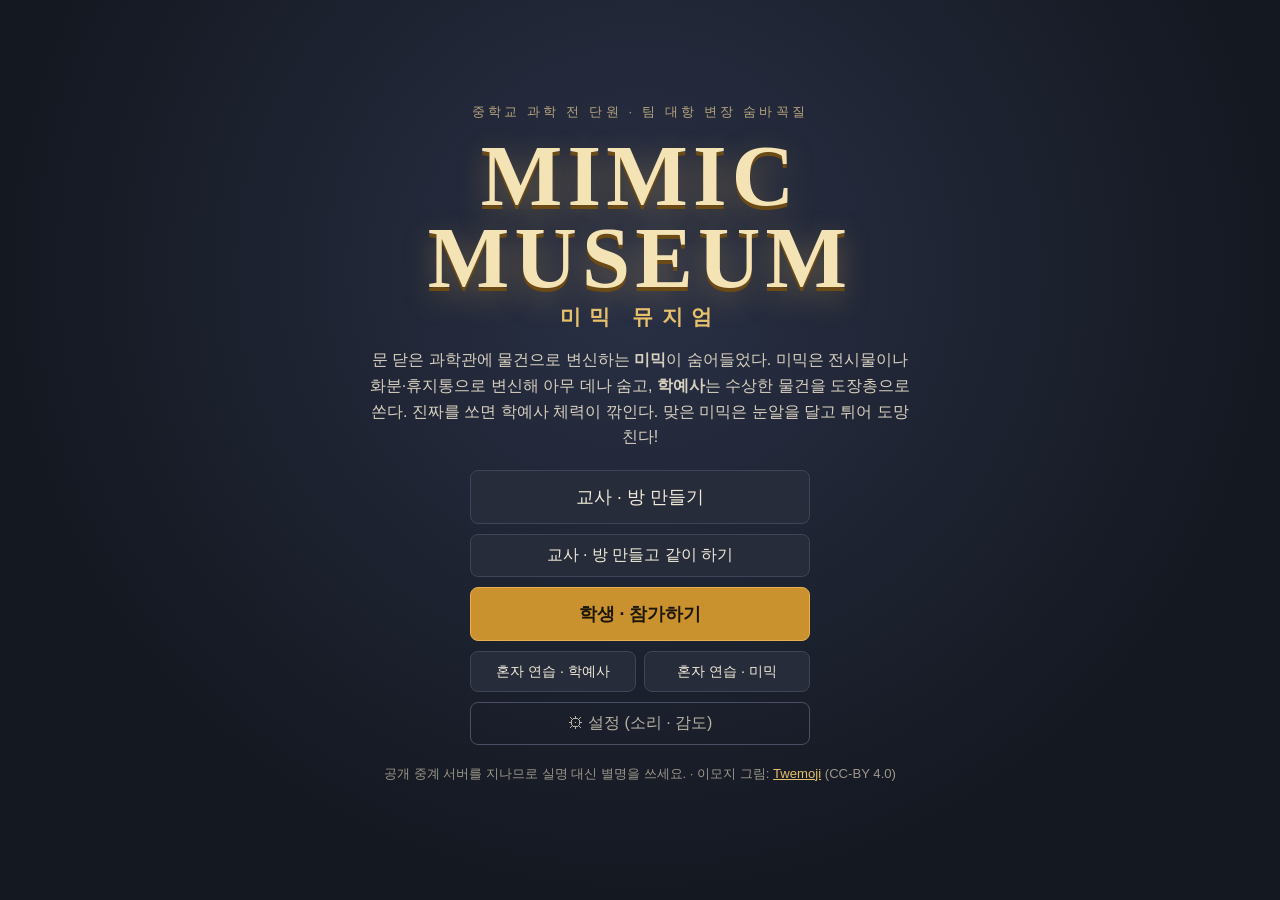
<file: index.html>
<!DOCTYPE html>
<html lang="ko">
<head>
<meta charset="utf-8">
<meta name="viewport" content="width=device-width, initial-scale=1, minimum-scale=1, maximum-scale=1, user-scalable=no, viewport-fit=cover">
<meta name="apple-mobile-web-app-capable" content="yes">
<meta name="format-detection" content="telephone=no">
<title>미믹 뮤지엄 — MIMIC MUSEUM</title>
<link rel="stylesheet" href="css/style.css?v=20261127">
<script type="importmap">{"imports":{"three":"./vendor/three/build/three.module.js","three/addons/":"./vendor/three/examples/jsm/"}}</script>
</head>
<body>

<!-- 타이틀 -->
<section id="s-title" class="screen center">
  <div class="title-box">
    <div class="sub">중학교 과학 전 단원 · 팀 대항 변장 숨바꼭질</div>
    <h1 id="title-h1"><span>MIMIC</span><span>MUSEUM</span></h1>
    <div class="kor">미믹 뮤지엄</div>
    <p class="story">문 닫은 과학관에 물건으로 변신하는 <b>미믹</b>이 숨어들었다. 미믹은 전시물이나 화분·휴지통으로 변신해 아무 데나 숨고, <b>학예사</b>는 수상한 물건을 도장총으로 쏜다. 진짜를 쏘면 학예사 체력이 깎인다. 맞은 미믹은 눈알을 달고 튀어 도망친다!</p>
    <div class="btns">
      <button id="btn-resume" class="big primary" style="display:none">이전 게임 이어하기</button>
      <button id="btn-teacher" class="big">교사 · 방 만들기</button>
      <button id="btn-teacher-play">교사 · 방 만들고 같이 하기</button>
      <button id="btn-student" class="big primary">학생 · 참가하기</button>
      <div class="row2"><button id="btn-practice-seek">혼자 연습 · 학예사</button><button id="btn-practice-hide">혼자 연습 · 미믹</button></div>
      <button id="btn-options-title" class="ghost">⚙ 설정 (소리 · 감도)</button>
    </div>
    <p class="muted small">공개 중계 서버를 지나므로 실명 대신 별명을 쓰세요. · 이모지 그림: <a href="https://github.com/jdecked/twemoji" target="_blank" rel="noopener">Twemoji</a> (CC-BY 4.0)</p>
  </div>
</section>

<!-- 교사 대기실 -->
<section id="s-host-lobby" class="screen" style="display:none">
  <div class="panel wide">
    <div class="row between">
      <div><div class="label">방 코드</div><div id="lobby-code" class="code">----</div><div class="muted small" id="lobby-url"></div></div>
      <div class="right"><div class="label">접속 (최대 16명)</div><div id="lobby-count" class="code small-code">0명</div><div id="net-status" class="muted small"></div></div>
    </div>
    <div id="lobby-teams" class="teams"></div>
    <div class="row"><button id="btn-shuffle">팀 섞기</button><span class="muted small">학생 이름 옆에서 팀을 옮길 수 있습니다.</span></div>
    <h3>게임 설정</h3>
    <div class="settings">
      <label>팀 수 <select id="set-teams"><option value="2">2팀</option><option value="3">3팀</option><option value="4">4팀</option></select></label>
      <label>라운드 <select id="set-rounds"></select></label>
      <label>숨는 시간 <input id="set-hide" type="range" min="20" max="90" step="5"> <span id="set-hide-v"></span></label>
      <label>찾는 시간 <input id="set-seek" type="range" min="1.5" max="5" step="0.5"> <span id="set-seek-v"></span></label>
      <label>미믹이 저절로 내는 소리 <select id="set-beep"><option value="20">20초쯤마다</option><option value="30">30초쯤마다</option><option value="45">45초쯤마다</option><option value="0">끄기</option></select></label>
      <label>전시관 크기 <select id="set-size"><option value="auto">인원에 맞게</option><option value="small">작게</option><option value="medium">보통</option><option value="large">크게</option></select></label>
    </div>
    <h3>단원 <button id="units-all" class="mini">전체</button> <button id="units-none" class="mini ghost">모두 빼기</button></h3>
    <div id="units"></div>
    <p id="lobby-hint" class="muted small"></p>
    <div class="row"><button id="btn-start" class="primary big">시작</button></div>
  </div>
</section>

<!-- 학생 참가 -->
<section id="s-client-lobby" class="screen center" style="display:none">
  <div class="panel">
    <h2>참가</h2>
    <input id="inp-name" maxlength="8" placeholder="별명 (실명 말고)">
    <input id="inp-code" maxlength="4" inputmode="numeric" placeholder="방 코드 4자리">
    <button id="btn-join" class="primary big">입장</button>
    <button id="btn-join-cancel" class="ghost" style="display:none">취소 · 다시 입력</button>
    <p id="join-msg" class="muted"></p>
    <button id="btn-lobby-audio">🔊 소리 켜기 · 시험</button>
    <p id="lobby-audio-status" class="muted small" role="status">입장 전에 소리가 들리는지 확인해 주세요.</p>
  </div>
</section>

<!-- 게임 -->
<section id="s-game" class="screen" style="display:none">
  <canvas id="game-3d"></canvas>
  <canvas id="game-canvas"></canvas>
  <div id="touch-zone"></div>
  <div id="stick"><div id="stick-knob"></div></div>
  <div id="hud">
    <div id="hud-top"><span id="hud-role"></span><span id="hud-round"></span></div>
    <div id="hud-scores"></div>
    <div id="hud-room"></div>
  </div>
  <div id="hud-btns"><button id="btn-to-console" style="display:none">관제</button><button id="btn-map">🗺 지도</button><button id="btn-mute">🔊</button><button id="btn-options">⚙</button></div>
  <div id="hud-me"></div>
  <div id="aim-label" style="display:none"></div>
  <div id="toast"></div>
  <div id="feed"></div>
  <div id="lock-hint"></div>
  <button id="btn-sub" style="display:none"></button>
  <button id="btn-dash" style="display:none"></button>
  <button id="btn-main" style="display:none"></button>
  <div id="offers" style="display:none">
    <div class="offer-box">
      <div class="label">무엇으로 변신할까?</div>
      <p id="offer-hint"></p>
      <div class="offer-row">
        <button id="offer-0" class="offer"><canvas width="96" height="96"></canvas><span class="nm"></span><span class="tag"></span><span class="key">1</span></button>
        <button id="offer-1" class="offer"><canvas width="96" height="96"></canvas><span class="nm"></span><span class="tag"></span><span class="key">2</span></button>
        <button id="offer-2" class="offer"><canvas width="96" height="96"></canvas><span class="nm"></span><span class="tag"></span><span class="key">3</span></button>
      </div>
      <button id="offer-close" class="ghost">닫기 (지금 모습 유지)</button>
    </div>
  </div>
  <div id="round-result" style="display:none"></div>
</section>

<!-- 재접속 -->
<div id="reconnect" role="dialog" aria-modal="true" aria-labelledby="reconnect-title" style="display:none">
  <div class="panel">
    <h2 id="reconnect-title">다시 연결하는 중…</h2>
    <p role="status">같은 팀, 같은 자리로 돌아갑니다. 인터넷 연결과 선생님 화면을 확인해 주세요.</p>
    <p class="muted small">연결이 끊긴 동안에도 게임은 계속됩니다.</p>
    <div class="row"><button id="btn-reconnect" class="primary">다시 연결</button><button id="btn-reconnect-back" class="ghost">참가 화면으로</button></div>
  </div>
</div>

<!-- 설정 -->
<div id="options" style="display:none">
  <div class="panel opt-box">
    <h2>설정</h2>
    <p class="muted small">이 기기에 저장됩니다.</p>
    <p id="opt-audio-status" class="small" role="status"></p>
    <label class="opt">전체 음량 <input id="opt-vol" type="range" min="0" max="1" step="0.05"> <span id="opt-vol-v"></span></label>
    <label class="opt">마우스 감도 <input id="opt-mouse" type="range" min="0.2" max="3" step="0.1"> <span id="opt-mouse-v"></span></label>
    <label class="opt">터치 회전 감도 (폰 · 패드) <input id="opt-touch" type="range" min="0.2" max="3" step="0.1"> <span id="opt-touch-v"></span></label>
    <label class="opt check"><input id="opt-invert" type="checkbox"> 마우스 위아래 반전</label>
    <label class="opt check"><input id="opt-vib" type="checkbox"> 진동 (폰)</label>
    <label class="opt">화질 (끊기면 낮추기) <select id="opt-quality"><option value="auto">자동</option><option value="high">높음</option><option value="mid">보통</option><option value="low">낮음</option></select></label>
    <div class="row"><button id="opt-test">소리 켜기 · 시험</button><button id="opt-reset" class="ghost">기본값</button><button id="opt-close" class="primary">닫기</button></div>
  </div>
</div>

<!-- 교사 관제 -->
<section id="s-host-console" class="screen" style="display:none">
  <div id="console-top">
    <span>관제 · 방 <b id="console-code"></b> <span id="console-net" class="muted small"></span></span>
    <span class="cbtns">
      <button id="btn-to-game" style="display:none">내 게임 화면</button>
      <button id="btn-showhiders">미믹 위치 보기</button>
      <button id="btn-cut">이번 단계 끝내기</button>
      <button id="btn-skip" style="display:none">다음 라운드 바로</button>
      <button id="btn-host-end" class="danger">게임 종료</button>
    </span>
  </div>
  <canvas id="host-canvas"></canvas>
  <div id="console-side"><div id="console-scores"></div><div id="host-log"></div></div>
</section>

<!-- 결과 -->
<section id="s-end" class="screen" style="display:none">
  <div class="panel wide results">
    <h2 id="end-title"></h2>
    <div id="end-body"></div>
    <div class="row"><button id="btn-end-again" class="primary" style="display:none">다시 하기</button><button id="btn-end-back" class="big">처음으로</button></div>
  </div>
</section>

<script src="lib/mqtt.min.js"></script>
<script src="lib/peerjs.min.js"></script>
<script src="js/content.js?v=20261127"></script>
<script src="js/emoji-map.js?v=20261127"></script>
<script src="js/art.js?v=20261127"></script>
<script src="js/museum.js?v=20261127"></script>
<script src="js/net.js?v=20261127"></script>
<script src="js/sound.js?v=20261127"></script>
<script src="js/options.js?v=20261127"></script>
<script src="js/view3d.js?v=20261127"></script>
<script src="js/rules.js?v=20261127"></script>
<script src="js/client.js?v=20261127"></script>
<script src="js/hostview.js?v=20261127"></script>
<script src="js/main.js?v=20261127"></script>
<script type="module" src="js/three-boot.js?v=20261127"></script>
</body>
</html>
</file>
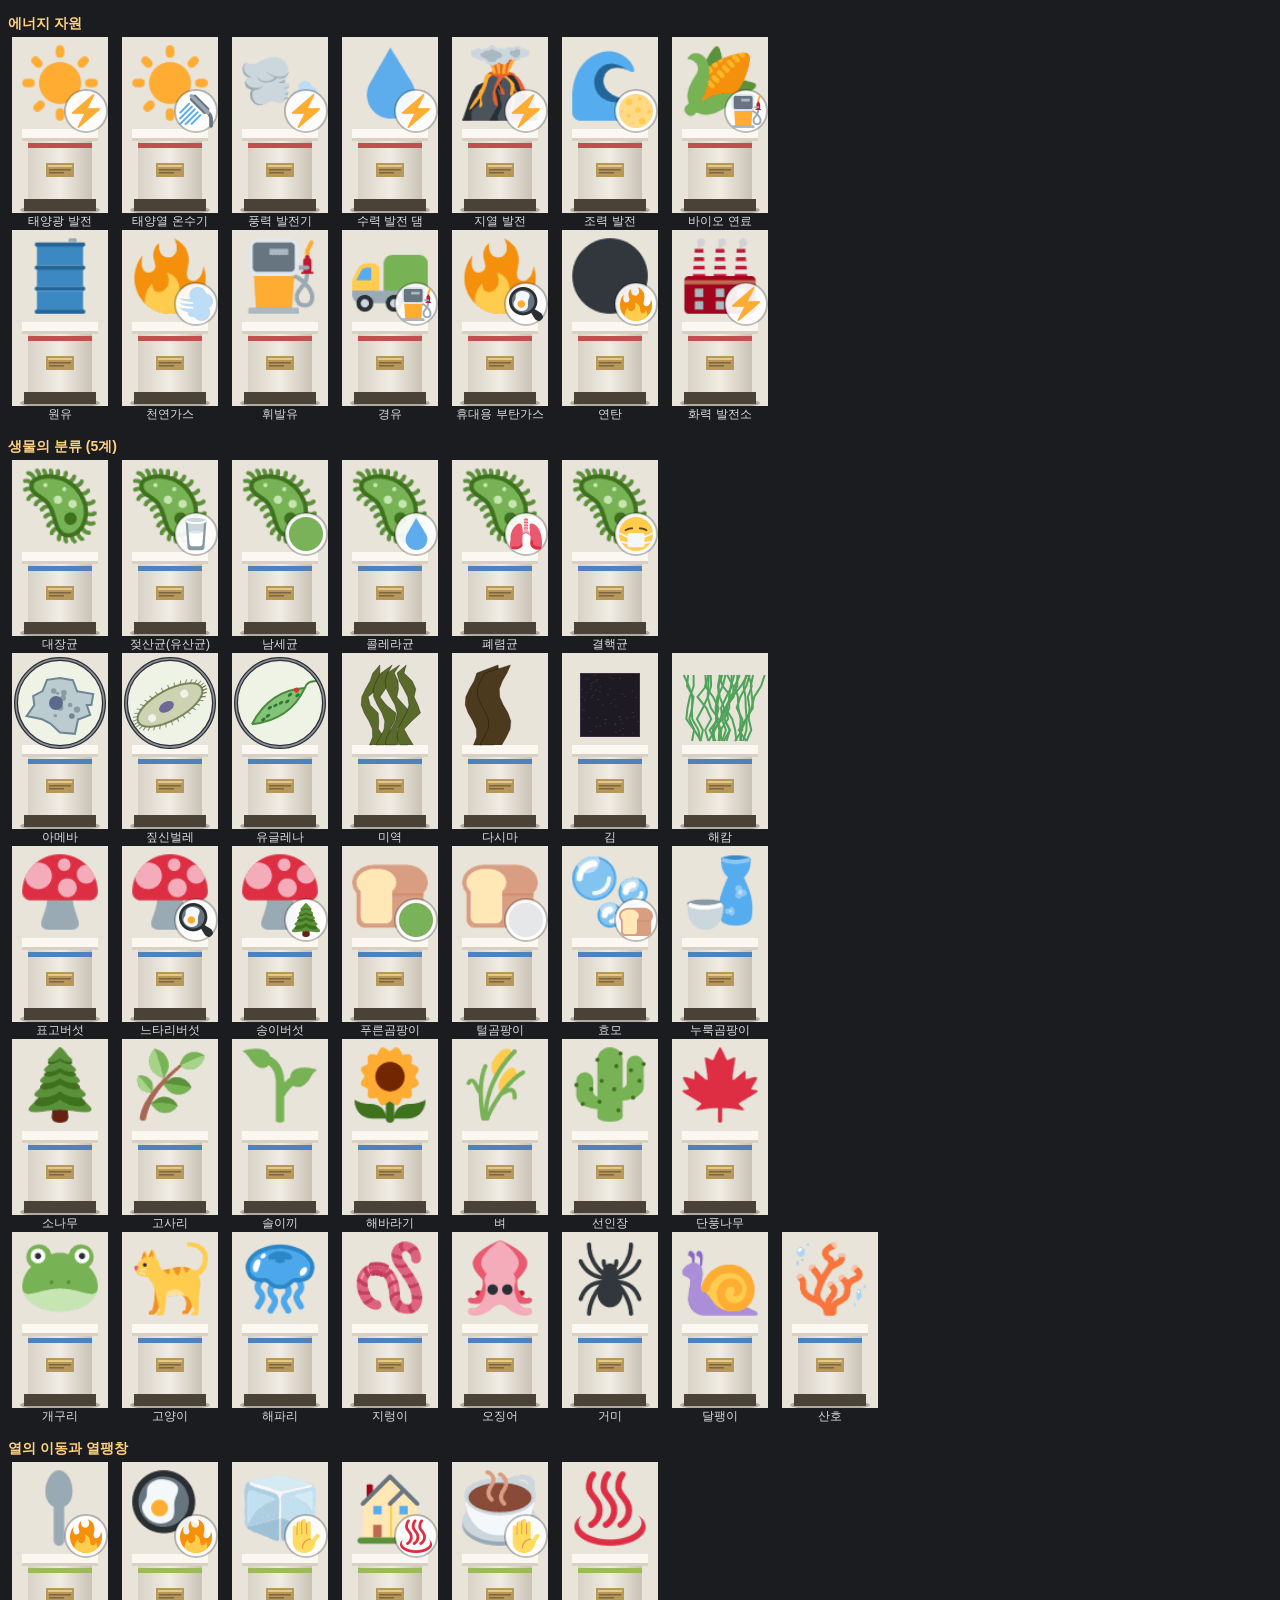
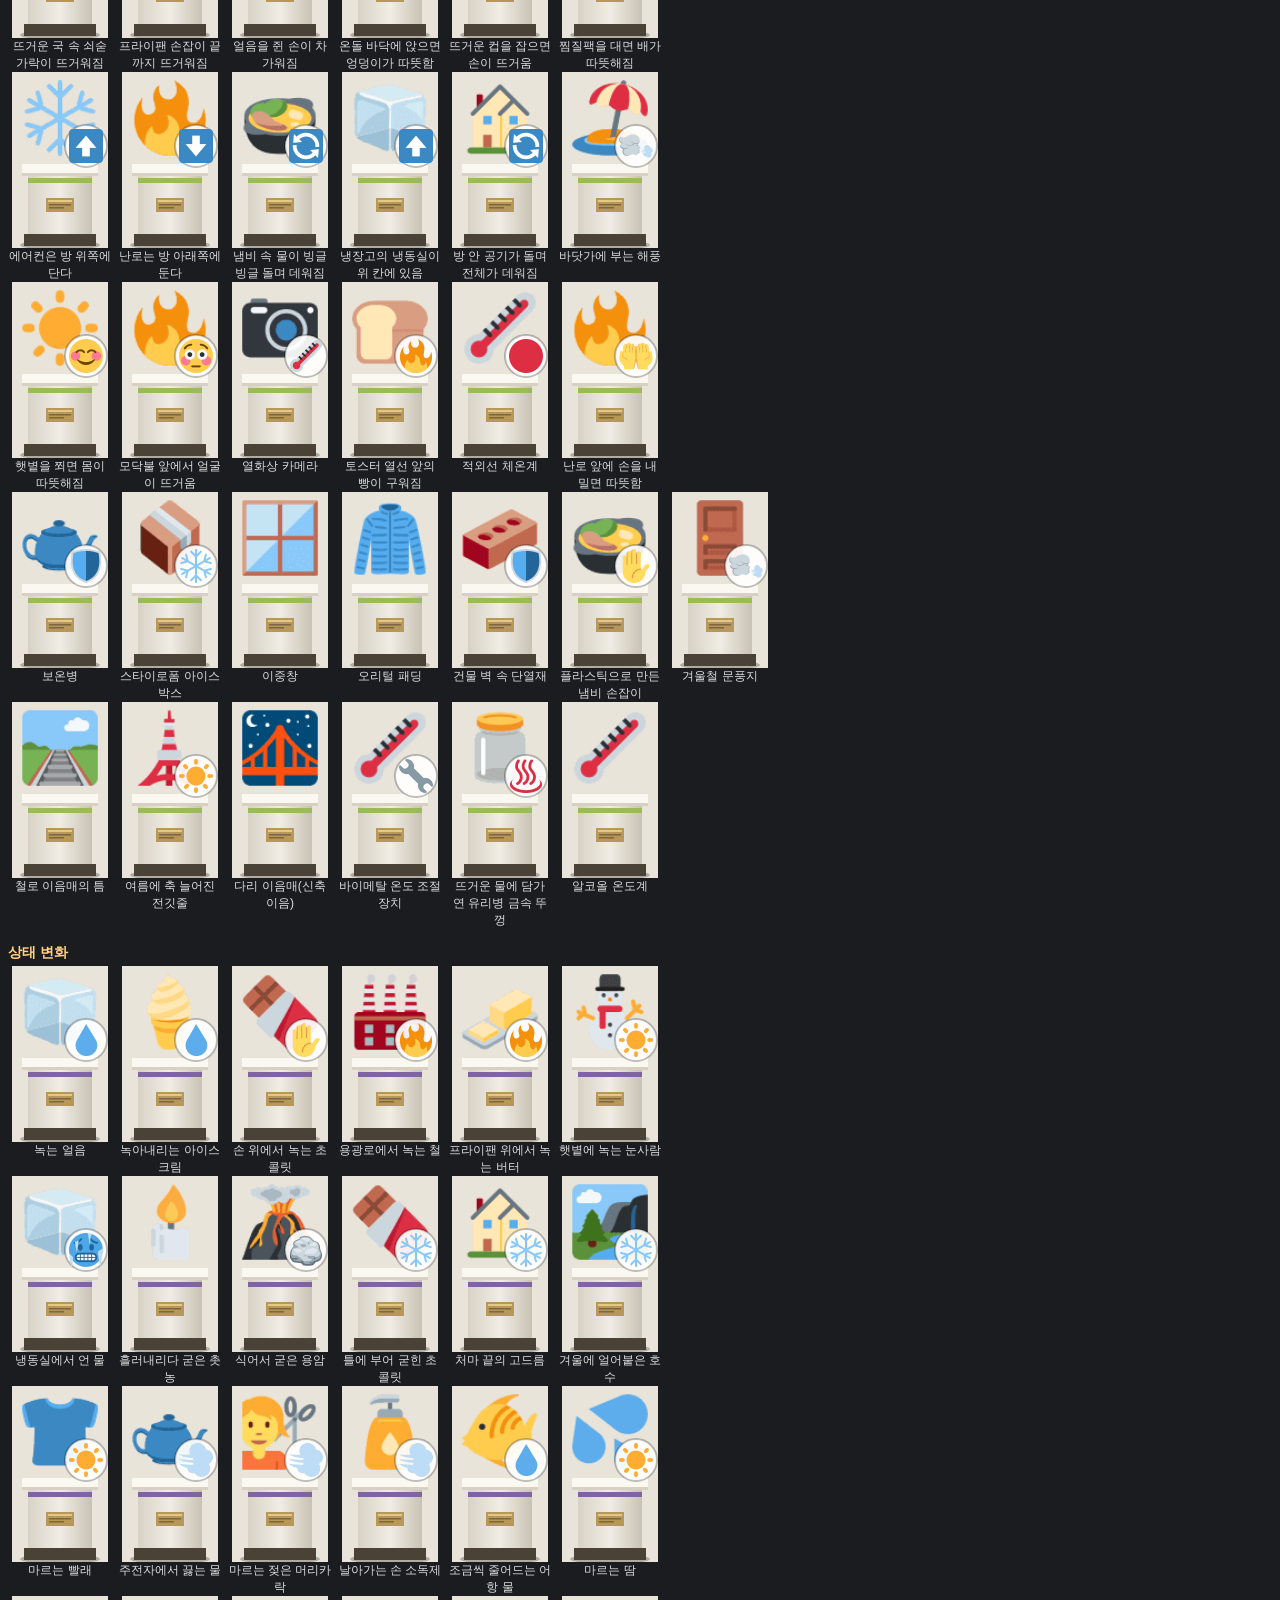
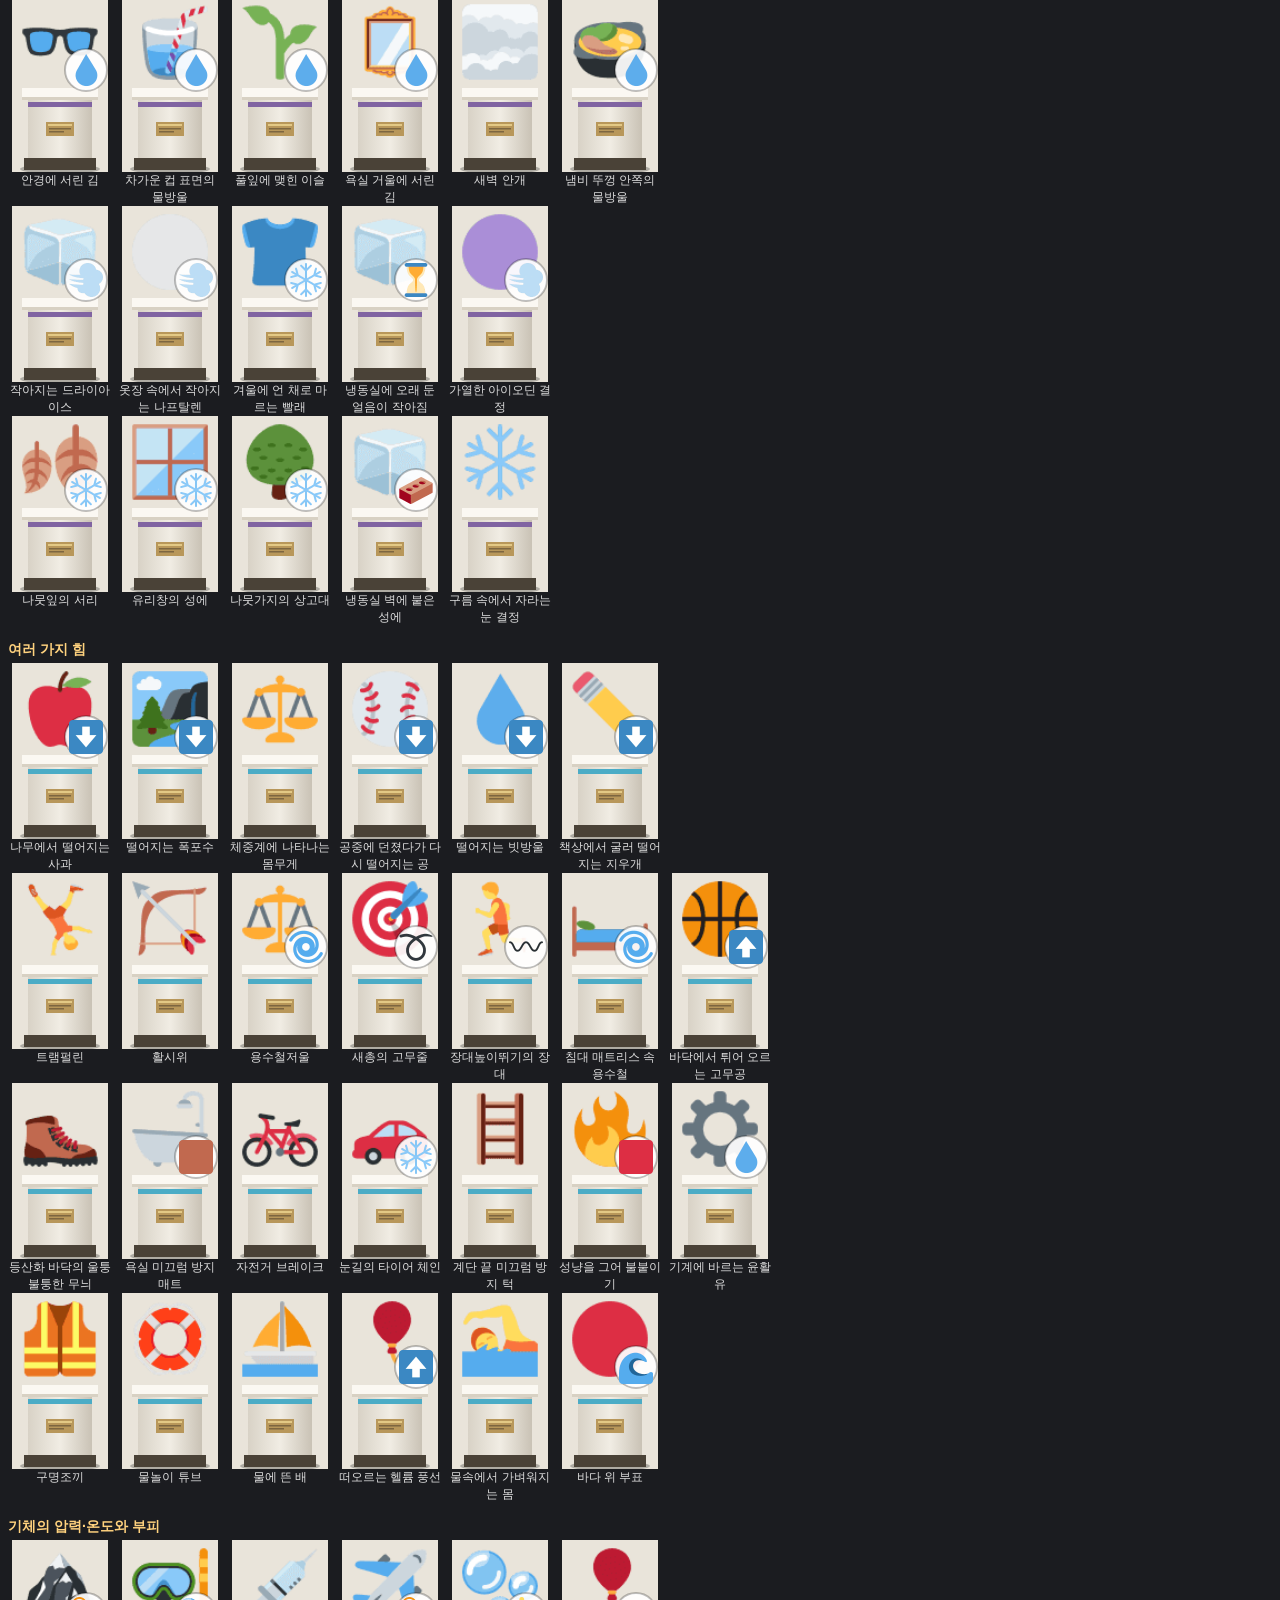
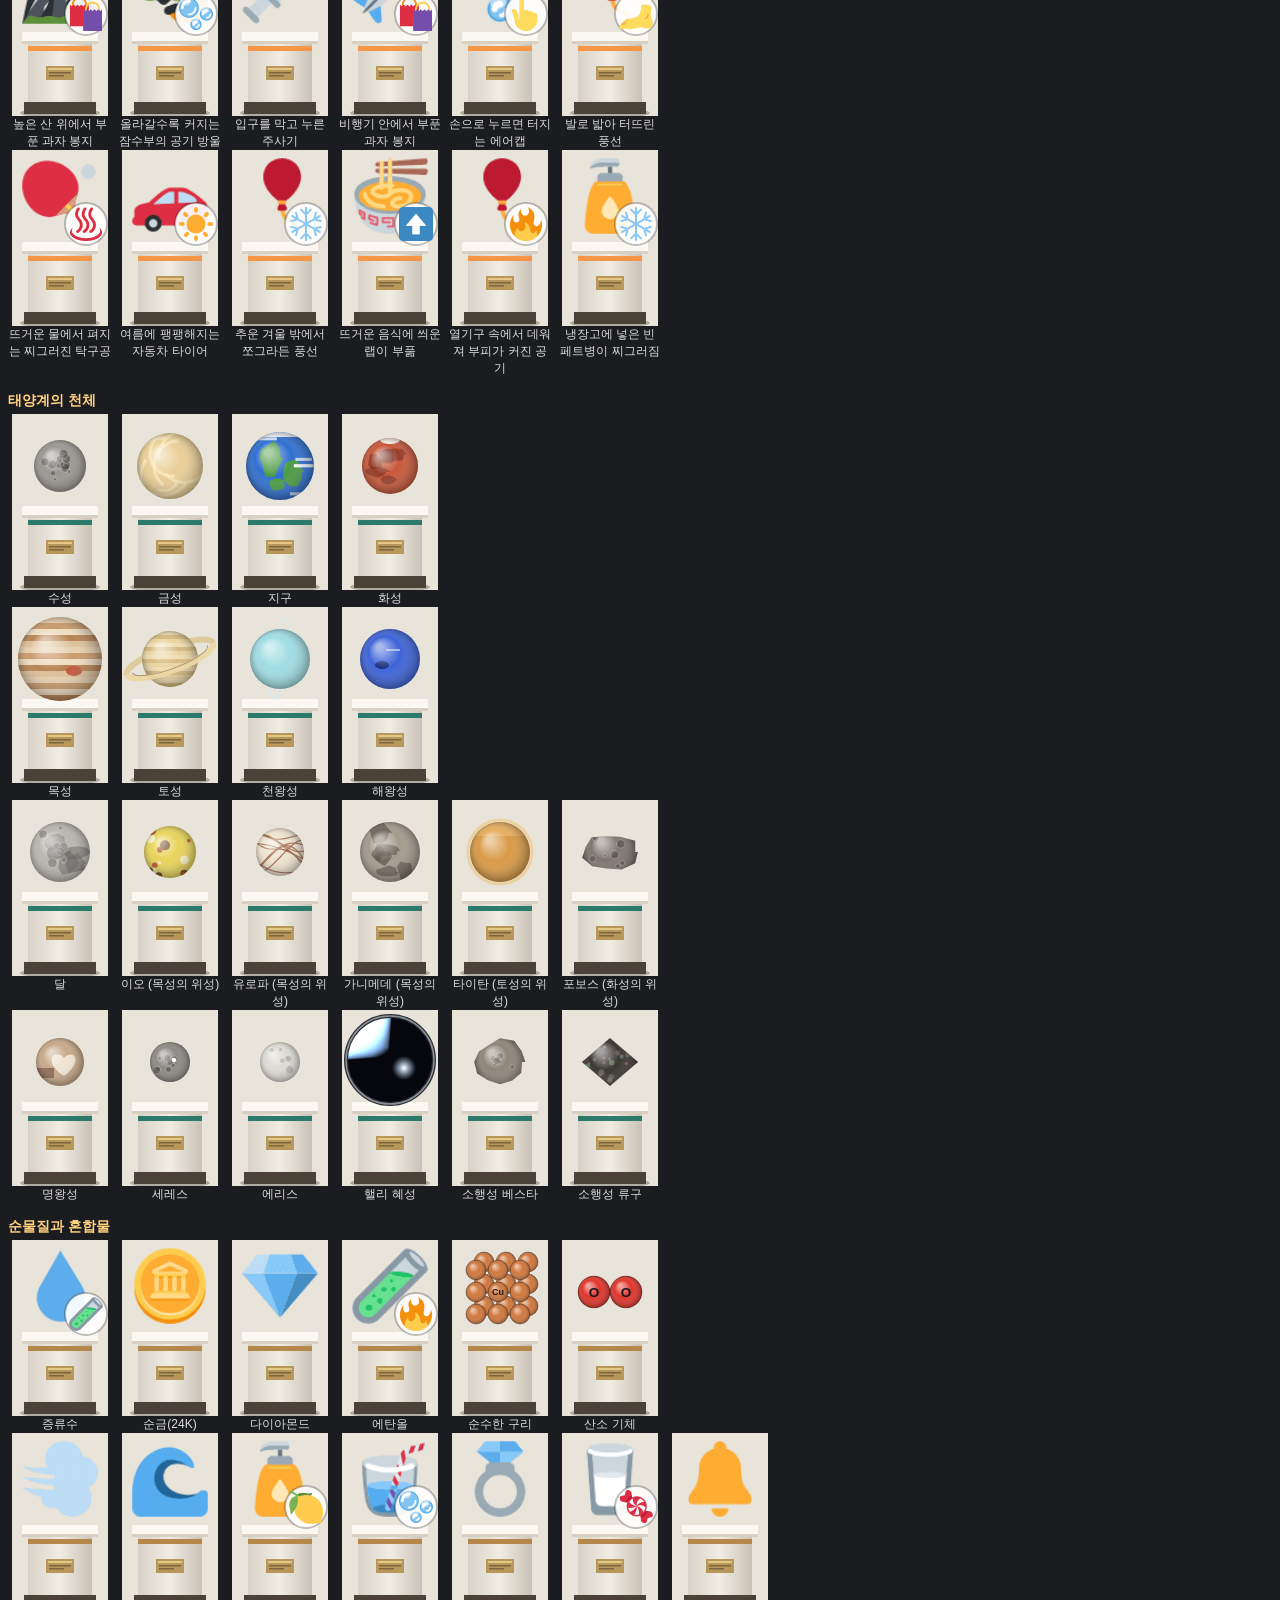
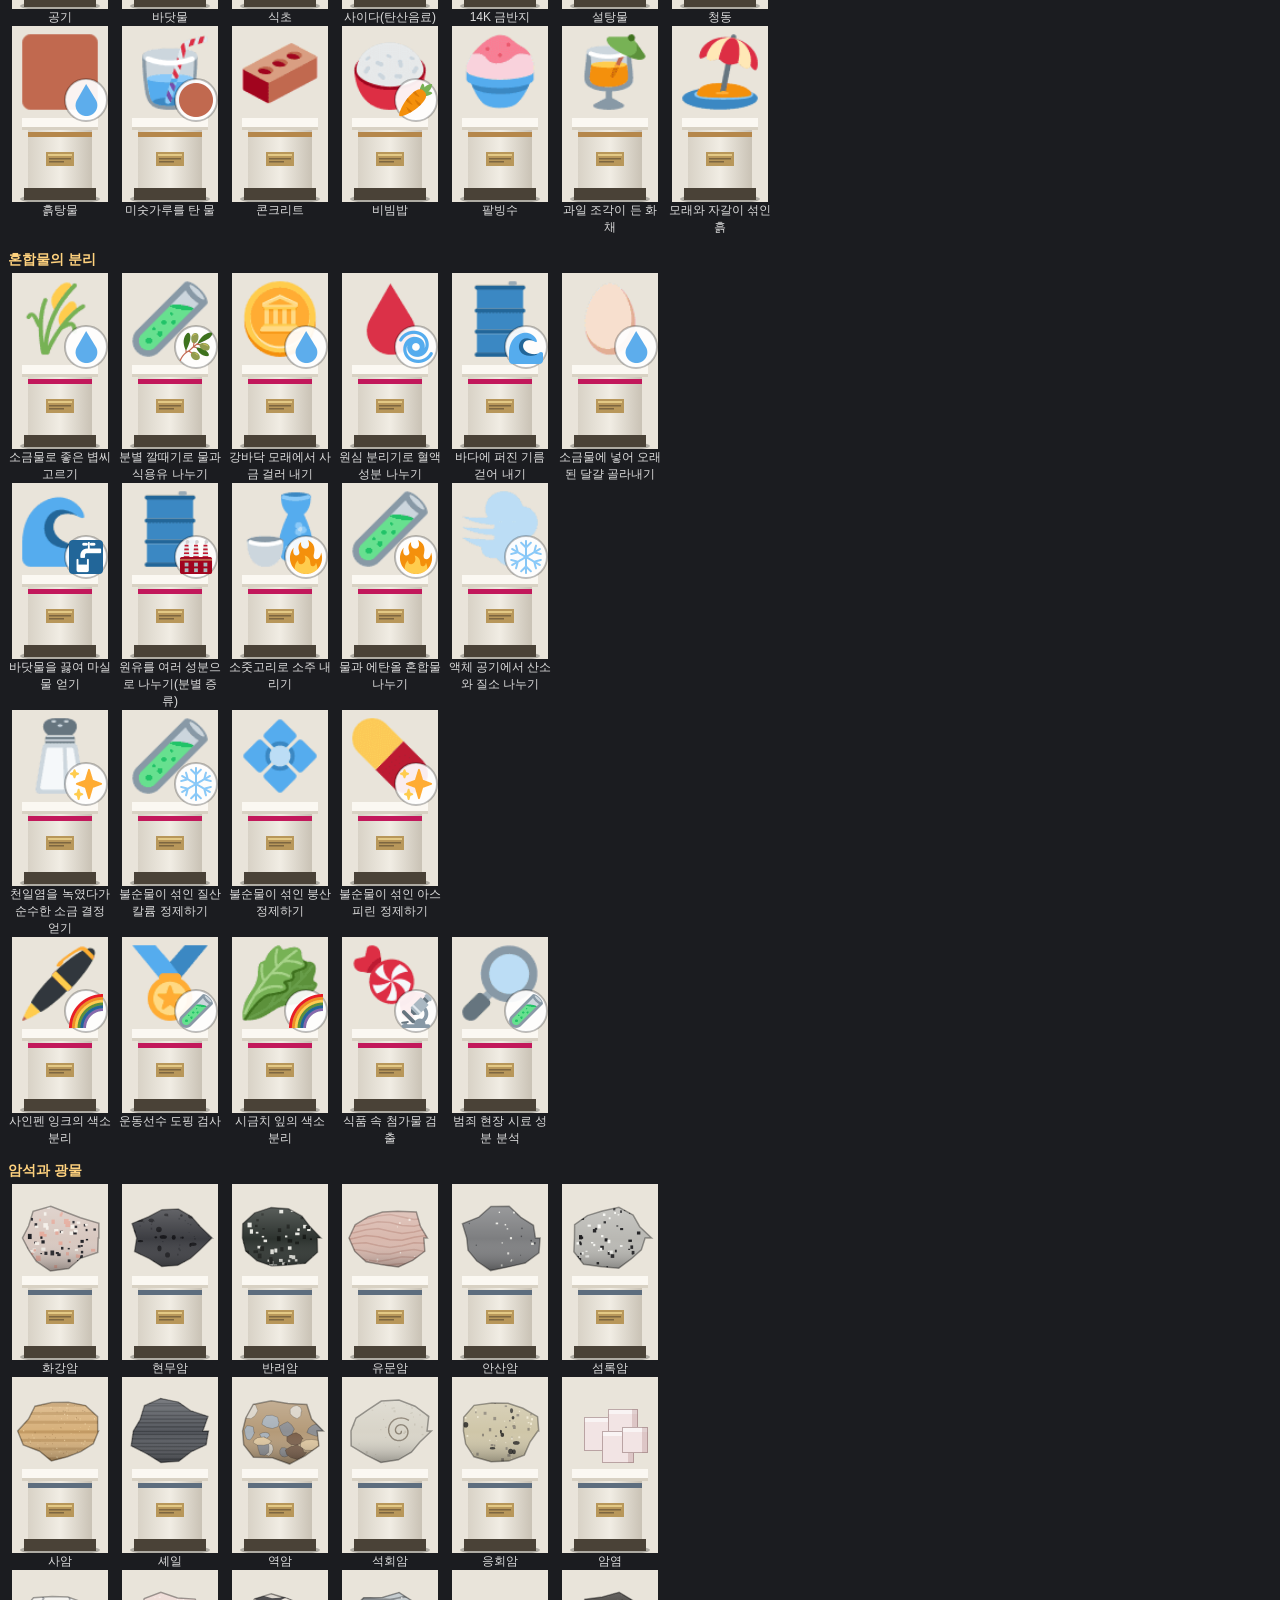
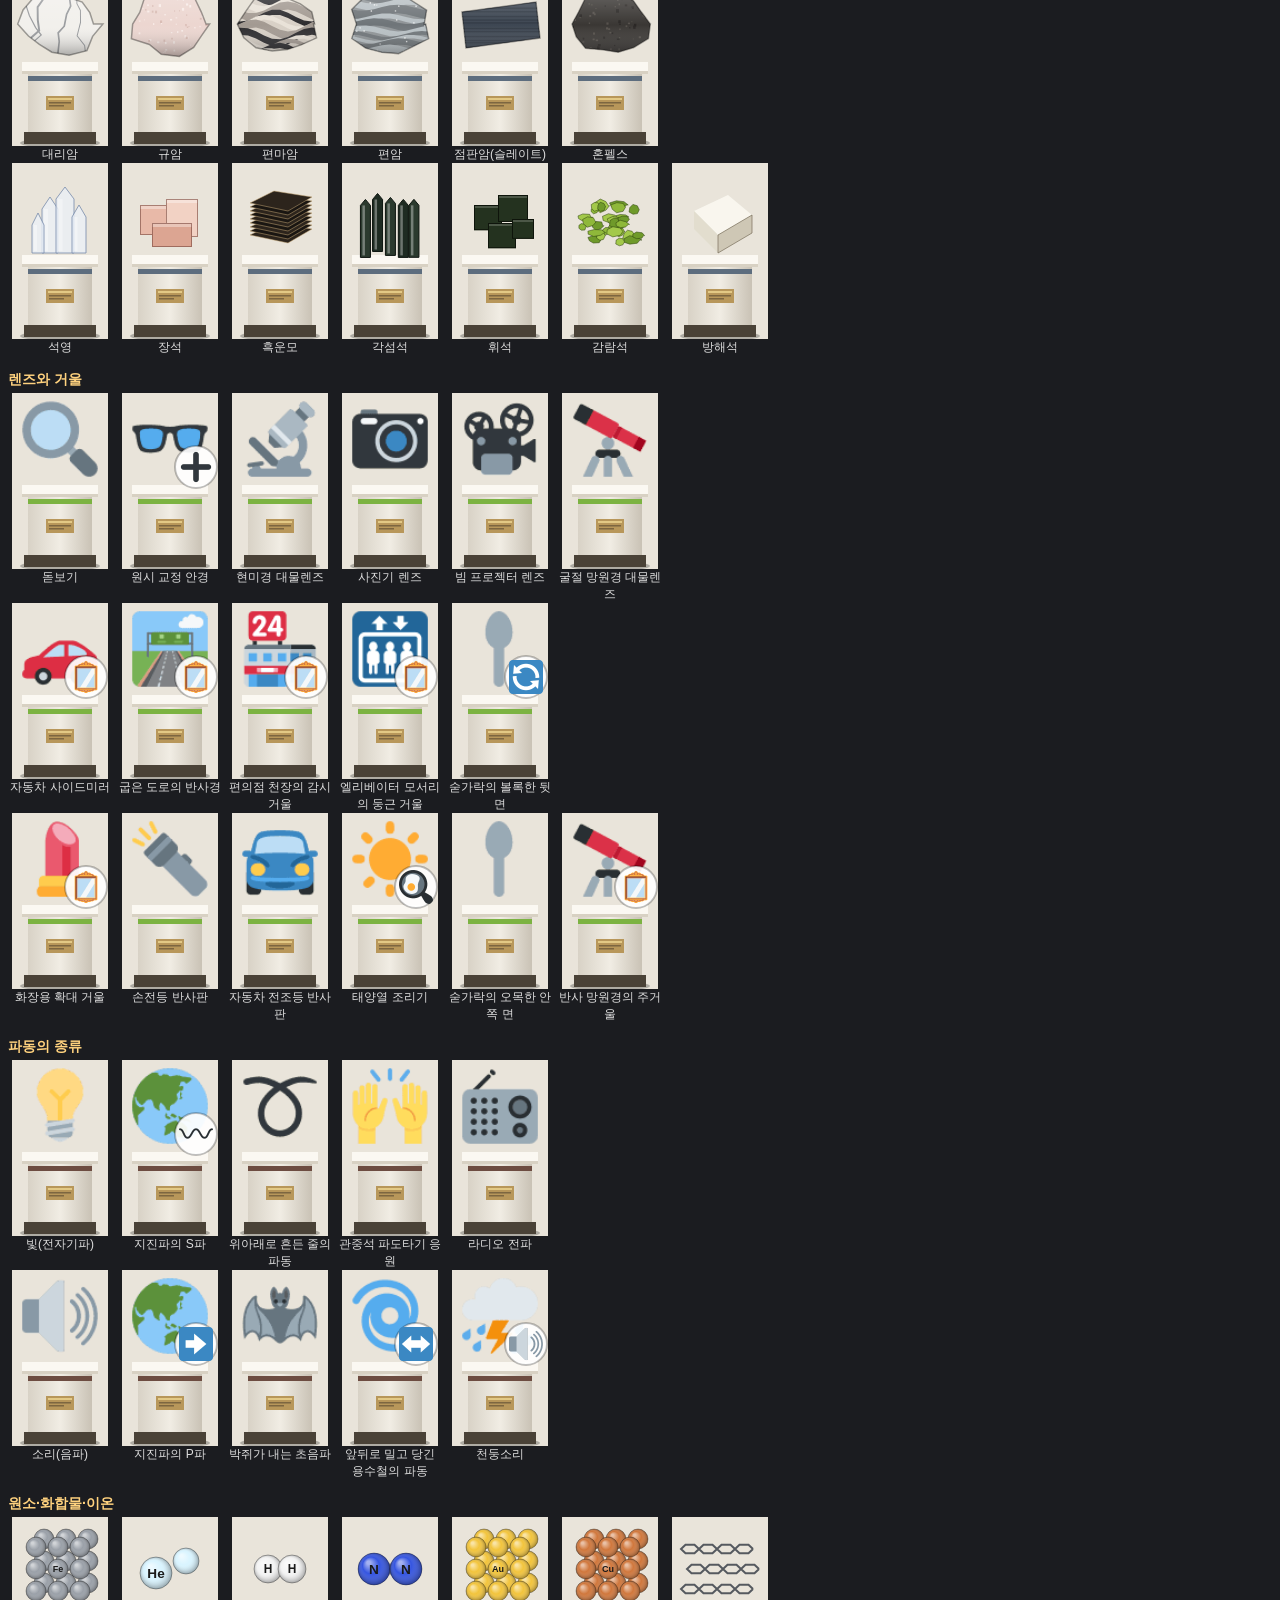
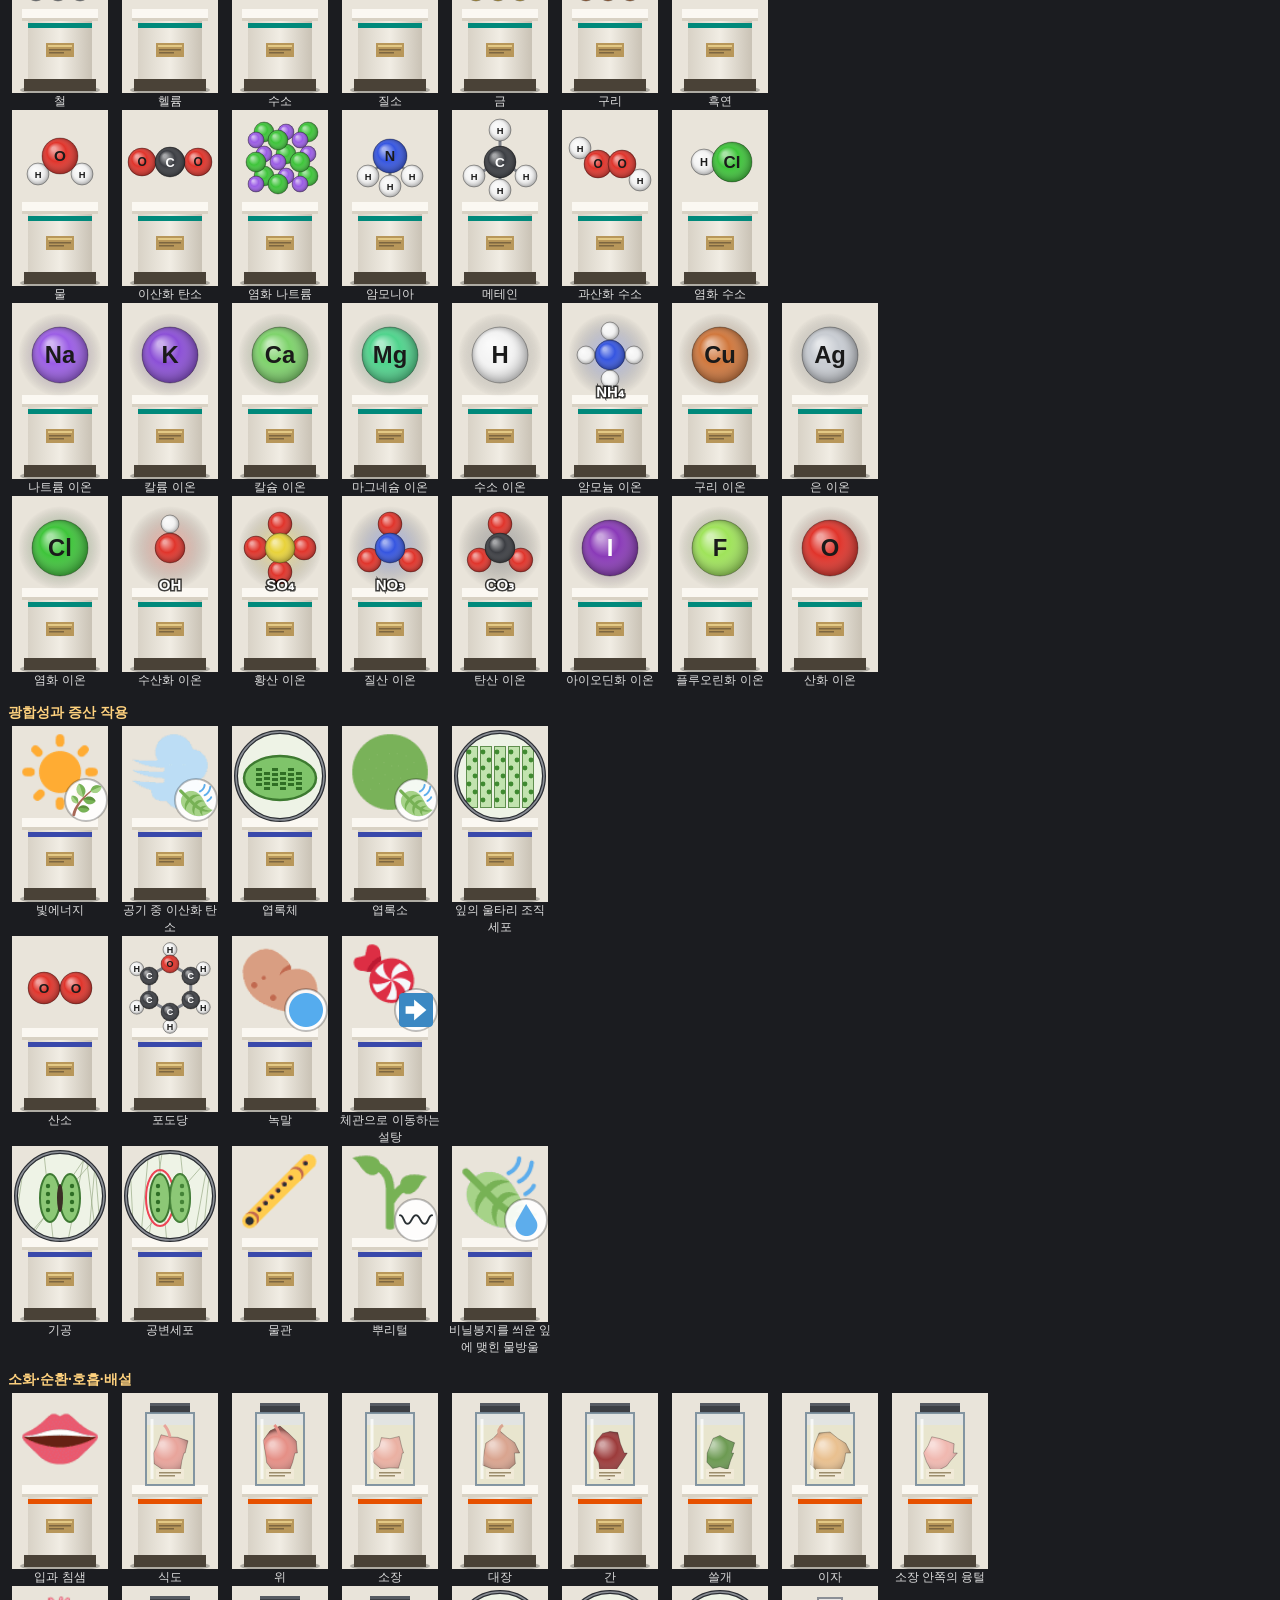
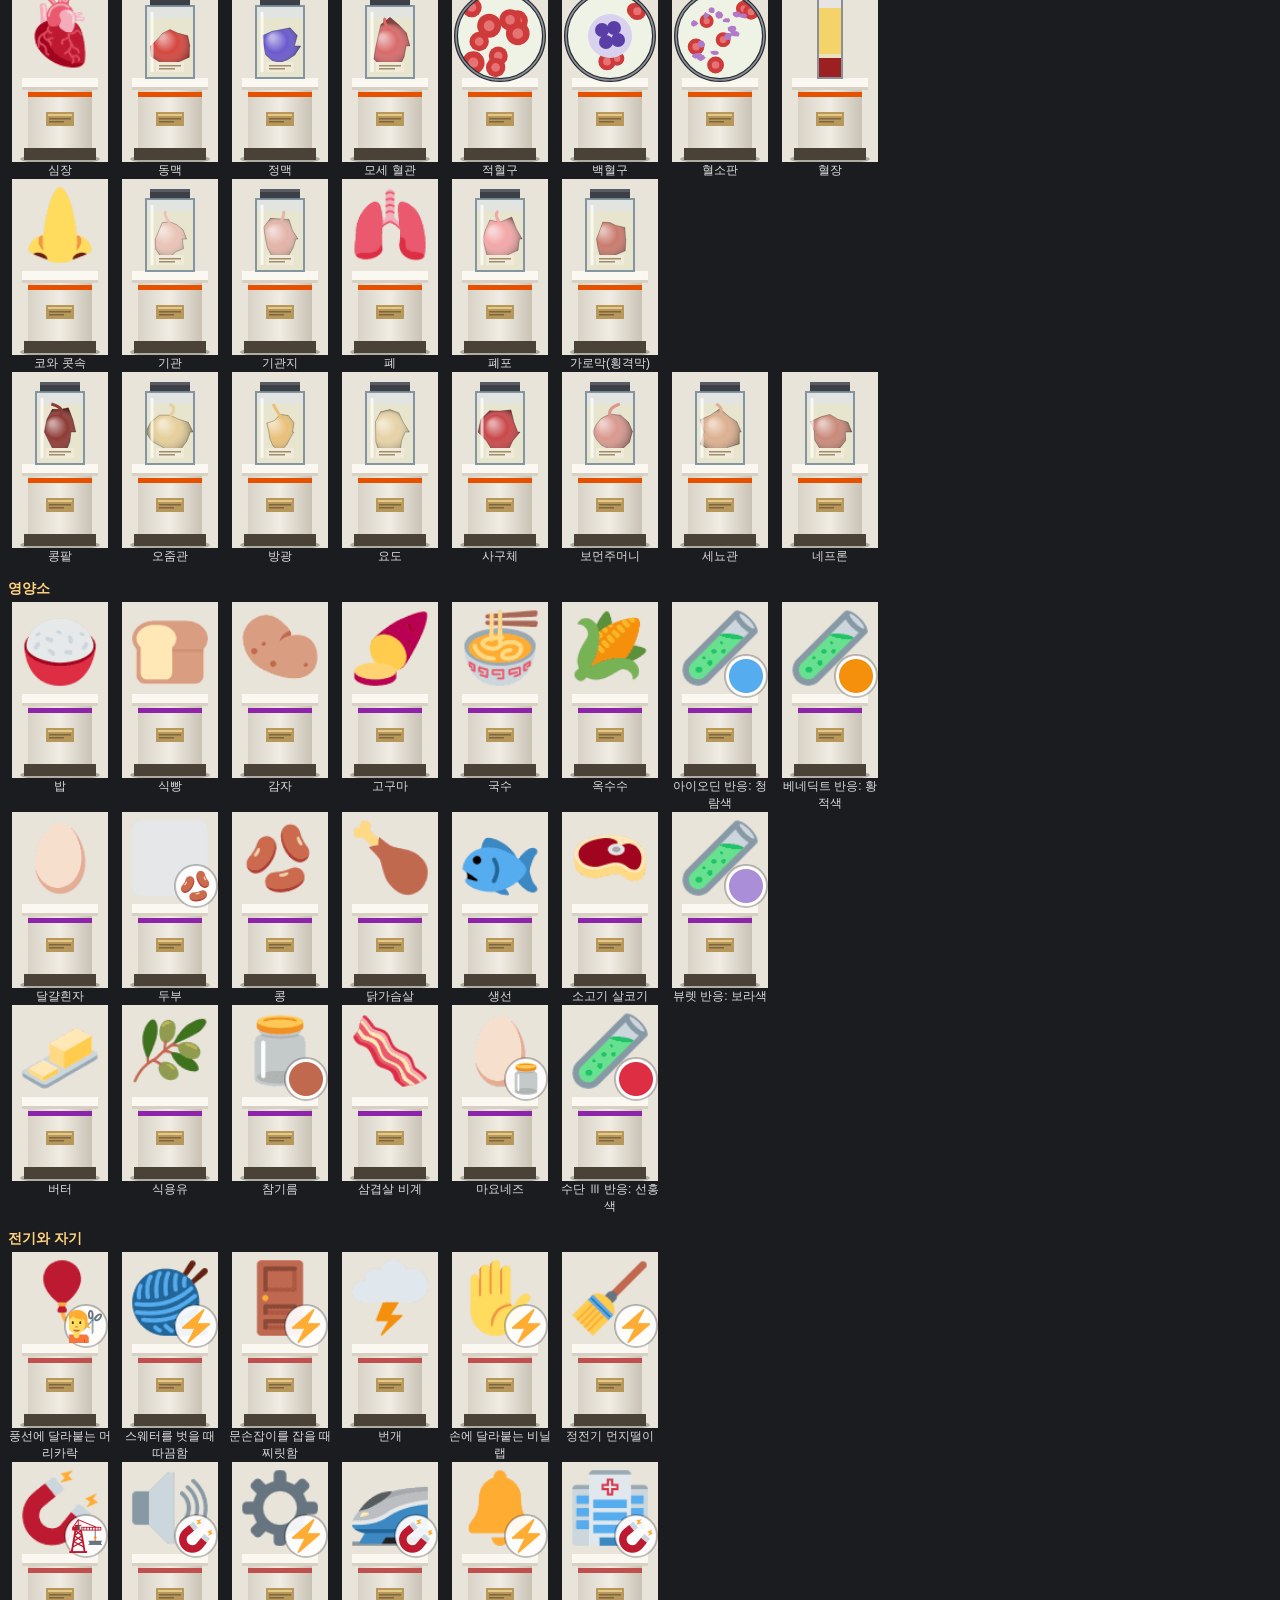
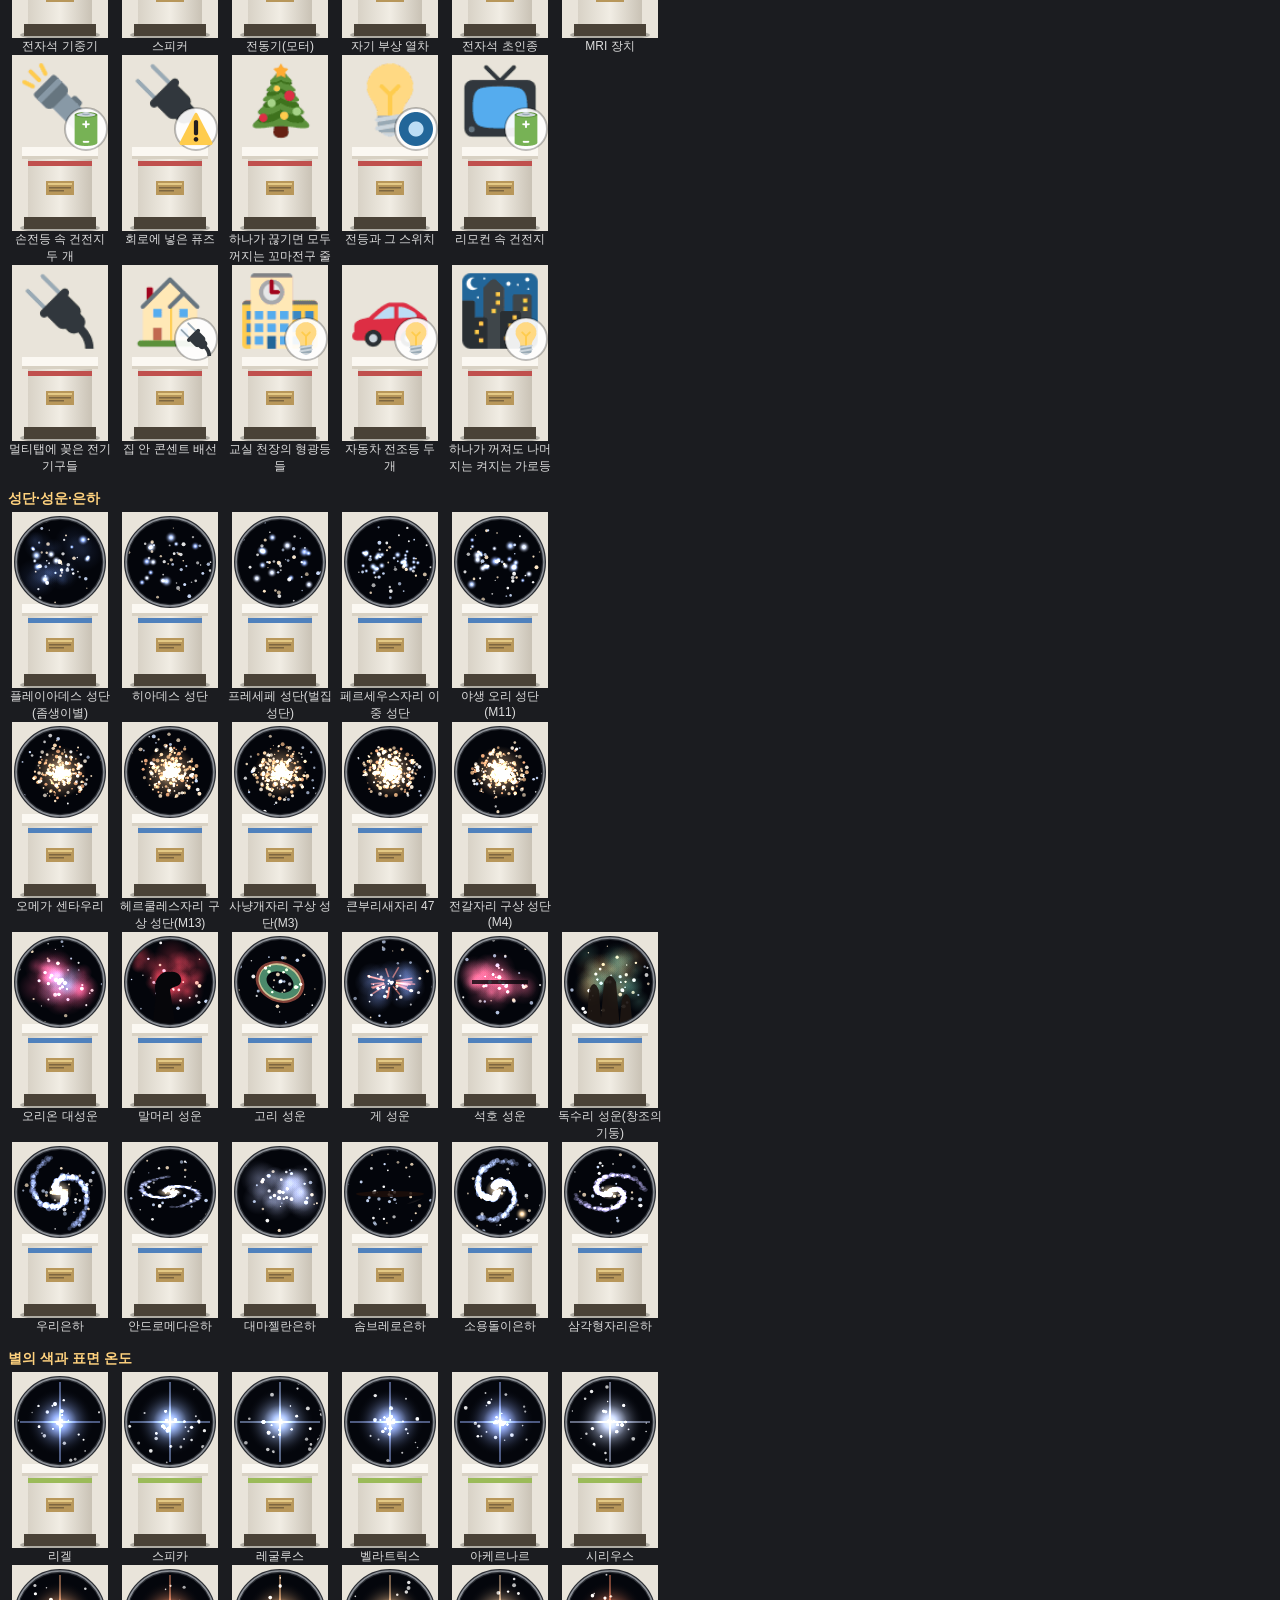
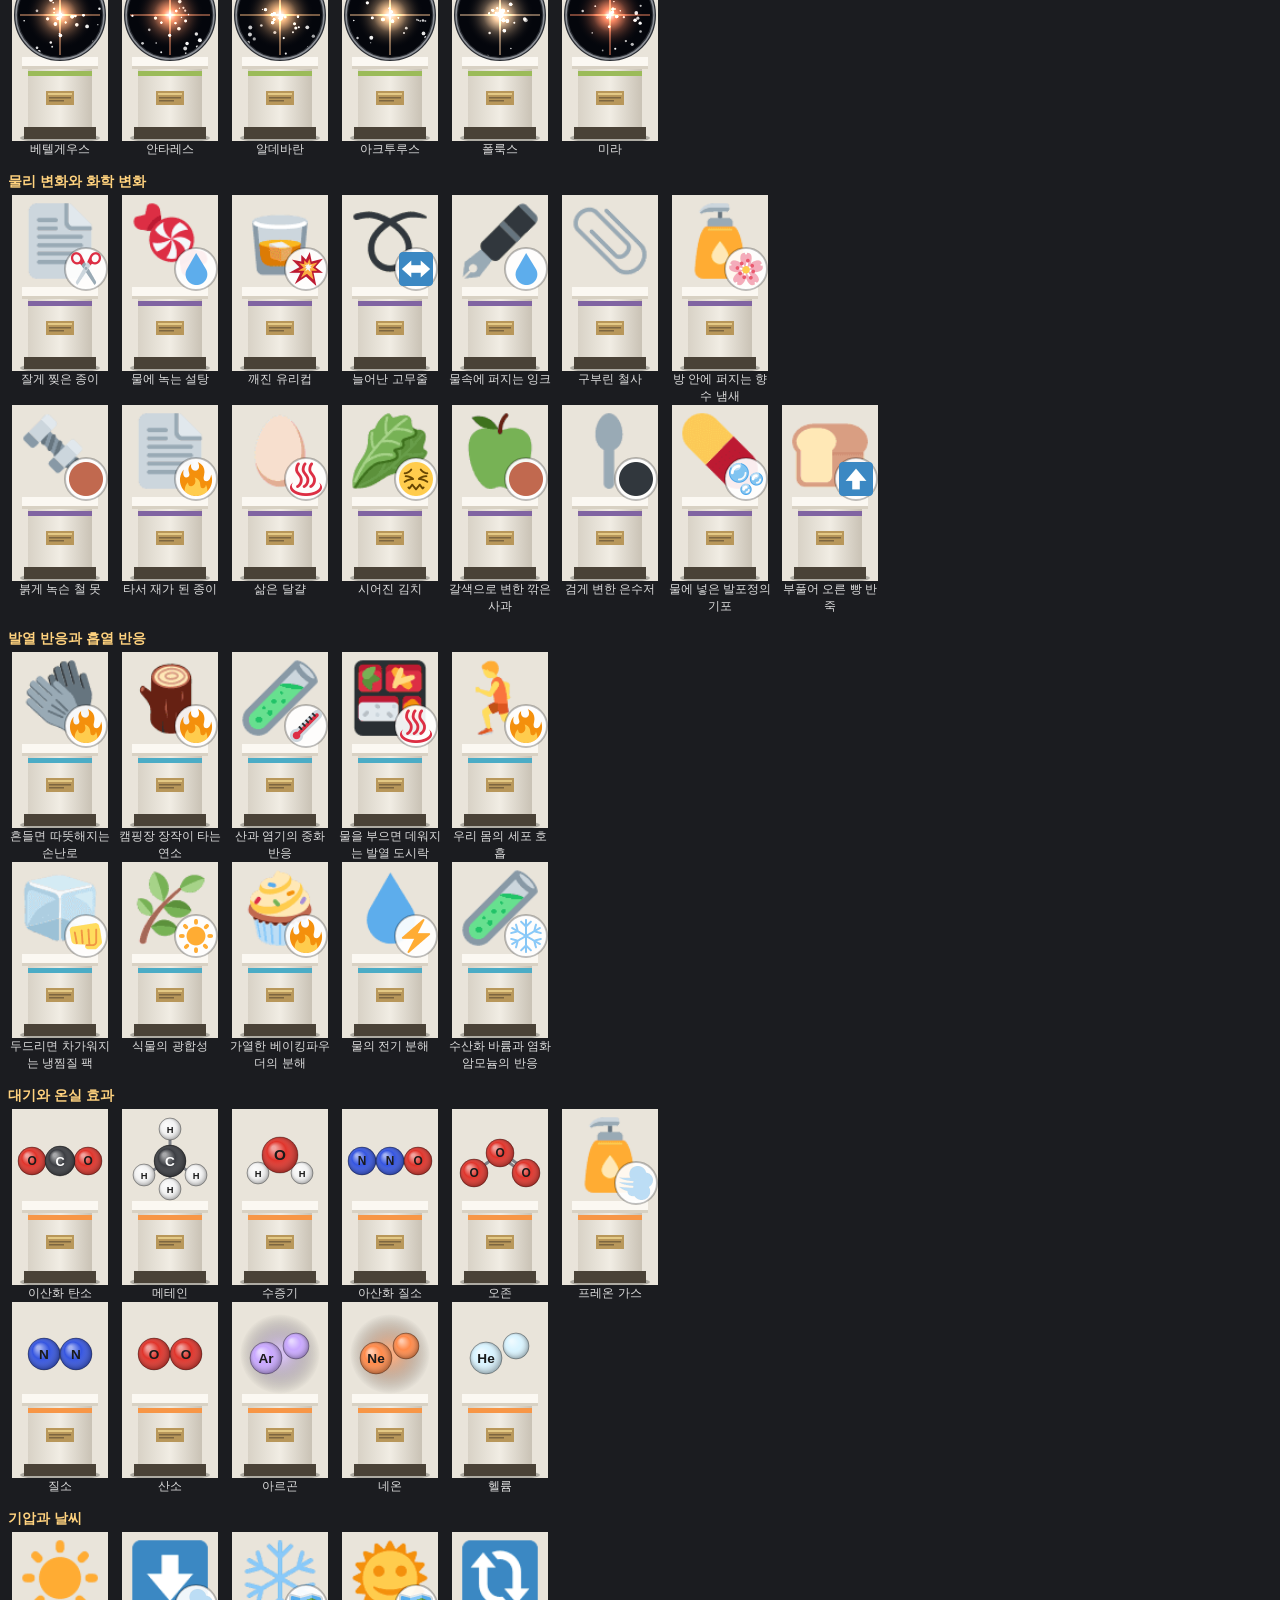
<file: tools/gallery.html>
<!DOCTYPE html><html lang="ko"><head><meta charset="utf-8"><title>전시물 그림 확인</title>
<style>body{background:#1b1c20;color:#ddd;font:12px sans-serif;margin:8px}.g{display:flex;flex-wrap:wrap;gap:6px}.c{width:104px;text-align:center}.c canvas{background:#e9e4da;display:block;margin:auto}h3{margin:14px 0 4px;color:#ffd27e}</style></head>
<body><div id="out"></div>
<script src="../js/content.js"></script><script src="../js/emoji-map.js"></script><script src="../js/art.js"></script>
<script>
Art.load("../");
Art.whenReady(()=>{
  const out=document.getElementById('out'); const only=new URLSearchParams(location.search).get('w');
  for(const w of MM.WINGS){ if(only&&!only.split(',').includes(w.id))continue; const h=document.createElement('h3'); h.textContent=w.name; out.appendChild(h);
    for(const ri of w.roomIdx){ const r=MM.ROOMS[ri]; const d=document.createElement('div'); d.className='g';
      for(const ii of r.itemIdx){ const it=MM.ITEMS[ii]; const c=document.createElement('div'); c.className='c'; const cv=Art.exhibit(it,Art.wingColor(w.id)); cv.style.width='96px'; c.appendChild(cv); const t=document.createElement('div'); t.textContent=it.name; c.appendChild(t); d.appendChild(c);} out.appendChild(d);} }
  document.title='ready';
});
</script></body></html>
</file>
<file: css/style.css>
* { box-sizing: border-box; -webkit-tap-highlight-color: transparent; }
html, body { margin: 0; height: 100%; background: #141821; color: #ece6d8; font-family: "Apple SD Gothic Neo", "Noto Sans KR", "Malgun Gothic", sans-serif; overscroll-behavior: none; touch-action: manipulation; -webkit-text-size-adjust: 100%; text-size-adjust: 100%; }
button, .screen { -webkit-user-select: none; user-select: none; -webkit-touch-callout: none; }
#s-game, #s-game * { touch-action: none; }
body { overflow: hidden; }
a { color: #e6c06a; }
.screen { position: fixed; inset: 0; overflow: auto; }
.center { display: flex; align-items: center; justify-content: center; }
button { font: inherit; color: #f1ead9; background: #262c3a; border: 1px solid #3d4558; padding: 10px 16px; border-radius: 8px; cursor: pointer; }
button:hover { background: #2f3647; }
button.big { padding: 14px 22px; font-size: 1.1rem; }
button.primary { background: #c9922e; border-color: #e6b04f; color: #1b1608; font-weight: 700; }
button.primary:hover { background: #d9a23e; }
button.danger { background: #4a1c1c; border-color: #8a3030; }
button.ghost { background: transparent; border-color: #4a5063; color: #b8b2a4; }
button.mini { padding: 3px 10px; font-size: 0.8rem; border-radius: 5px; }
button.on { background: #3e5a3a; border-color: #6fbf6a; }
button:disabled { opacity: 0.5; cursor: default; }
input, select { font: inherit; background: #0f121a; color: #f1ead9; border: 1px solid #3d4558; padding: 10px 12px; border-radius: 6px; width: 100%; margin: 6px 0; }
.muted { color: #9d978a; } .small { font-size: 0.82rem; } .right { text-align: right; }
.label { font-size: 0.75rem; letter-spacing: 0.15em; color: #b6a57e; text-transform: uppercase; }
.row { display: flex; gap: 12px; align-items: center; flex-wrap: wrap; margin-top: 14px; }
.row.between { justify-content: space-between; }
.panel { background: #1b2030; border: 1px solid #333b50; border-radius: 12px; padding: 22px; width: min(92vw, 420px); margin: 20px auto; box-shadow: 0 10px 40px rgba(0,0,0,0.35); }
.panel.wide { width: min(96vw, 980px); }
.panel h3 { margin: 18px 0 8px; color: #e6c06a; }
.code { font-size: 3rem; font-weight: 800; letter-spacing: 0.2em; color: #e6c06a; font-family: ui-monospace, monospace; }
.code.small-code { font-size: 1.6rem; letter-spacing: 0; color: #eee; }
.teams { display: grid; grid-template-columns: repeat(auto-fill, minmax(210px, 1fr)); gap: 8px; margin: 16px 0 4px; }
.team { background: #151926; border: 1px solid #2e3548; border-top-width: 4px; border-radius: 8px; padding: 10px; }
.team-list { display: flex; flex-direction: column; gap: 4px; margin-top: 6px; align-items: flex-start; }
.team .mem { display: inline-flex; align-items: center; gap: 4px; background: #222838; border: 1px solid #343c50; border-radius: 5px; padding: 3px 4px 3px 8px; font-size: 14px; }
.team .mem .nm { white-space: nowrap; font-weight: 600; }
.team .mem select { width: auto; margin: 0; padding: 1px 2px; font-size: 16px; }
.team .mem .kick { background: #3a1416; color: #ffb0b0; border: 1px solid #6a2a2e; border-radius: 4px; font-size: 13px; padding: 2px 6px; }
.settings { display: grid; grid-template-columns: repeat(auto-fill, minmax(270px, 1fr)); gap: 10px 20px; }
.settings label { font-size: 0.92rem; display: flex; align-items: center; gap: 8px; white-space: nowrap; min-width: 0; }
.settings input[type=range] { flex: 1; margin: 0; padding: 0; }
.settings select { width: auto; margin: 0; flex: 1; min-width: 0; }
#units { display: grid; grid-template-columns: repeat(auto-fill, minmax(290px, 1fr)); gap: 10px; }
.ugrp { background: #151926; border: 1px solid #2e3548; border-radius: 8px; padding: 8px 10px; }
.ugrp-h { margin-bottom: 4px; display: flex; gap: 6px; align-items: center; }
.ugrp-h b { margin-right: auto; color: #e6c06a; }
label.unit { display: flex; align-items: center; gap: 8px; padding: 4px 2px; font-size: 0.92rem; cursor: pointer; }
label.unit input { width: 20px; height: 20px; margin: 0; flex: none; }
label.unit .small { margin-left: auto; }

/* 타이틀 */
#s-title { background: radial-gradient(ellipse at 50% 30%, #2a3146 0%, #141821 70%); }
.title-box { text-align: center; padding: 24px; max-width: 600px; }
.title-box .sub { color: #b6a57e; letter-spacing: 0.25em; font-size: 0.8rem; }
#title-h1 { font-family: Georgia, "Times New Roman", serif; font-size: clamp(2.8rem, 11vw, 5.4rem); line-height: 0.95; margin: 14px 0 4px; color: #f3e3b5; text-shadow: 0 4px 0 #6b4a16, 0 10px 30px rgba(230,180,80,0.35); letter-spacing: 0.06em; display: flex; flex-direction: column; }
.title-box .kor { font-size: 1.3rem; font-weight: 800; color: #e6c06a; letter-spacing: 0.4em; margin-bottom: 10px; }
.title-box .story { color: #d8d0bf; line-height: 1.6; }
.btns { display: flex; flex-direction: column; gap: 10px; margin: 20px auto; width: min(100%, 340px); }
.btns .row2 { display: flex; gap: 8px; } .btns .row2 button { flex: 1; font-size: 0.9rem; padding: 10px 8px; }

/* 게임 */
#game-3d, #game-canvas { position: absolute; inset: 0; width: 100%; height: 100%; display: block; }
#game-3d { background: #15130f; }
#touch-zone { position: absolute; inset: 0; touch-action: none; }
#stick { position: absolute; display: none; width: 120px; height: 120px; border-radius: 50%; border: 2px solid rgba(255,255,255,0.35); pointer-events: none; }
#stick-knob { position: absolute; left: 35px; top: 35px; width: 50px; height: 50px; border-radius: 50%; background: rgba(255,255,255,0.45); }
#hud { position: absolute; left: 0; top: 0; padding: max(8px, env(safe-area-inset-top)) 12px 0; pointer-events: none; display: flex; flex-direction: column; gap: 5px; max-width: calc(100% - 230px); }
#hud-top { display: flex; align-items: center; gap: 10px; flex-wrap: wrap; text-shadow: 0 1px 3px #000; }
#hud-round { font-weight: 700; font-size: 1rem; background: rgba(10,12,18,0.55); padding: 3px 10px; border-radius: 6px; }
.badge { display: inline-block; padding: 4px 10px; border-radius: 6px; font-weight: 800; color: #fff; }
.badge.hide { background: #2f8a55; }
#hud-scores { display: flex; gap: 6px; flex-wrap: wrap; }
.chip { display: inline-block; background: rgba(10,12,18,0.6); border: 2px solid #555; border-radius: 6px; padding: 2px 8px; font-size: 0.88rem; color: #fff; }
.chip.mine { box-shadow: 0 0 0 2px rgba(255,255,255,0.6); }
#hud-room { font-size: 0.95rem; color: #fff; text-shadow: 0 1px 3px #000, 0 0 6px #000; }
#hud-btns { position: absolute; top: max(8px, env(safe-area-inset-top)); right: max(10px, env(safe-area-inset-right)); display: flex; gap: 6px; z-index: 5; }
#hud-btns button { padding: 6px 10px; background: rgba(15,18,26,0.7); font-size: 0.95rem; }
#hud-me { position: absolute; left: max(12px, env(safe-area-inset-left)); bottom: max(14px, env(safe-area-inset-bottom)); display: flex; gap: 10px; align-items: center; background: rgba(12,14,20,0.72); border: 1px solid rgba(255,255,255,0.15); border-radius: 10px; padding: 8px 12px; pointer-events: none; max-width: 300px; }
#hud-me canvas { width: 44px; height: 44px; background: #e9e4da; border-radius: 6px; }
.hpbar { position: relative; width: 150px; height: 14px; margin: 3px 0; background: rgba(255,255,255,0.12); border-radius: 7px; overflow: hidden; }
.hpbar i { position: absolute; left: 0; top: 0; bottom: 0; border-radius: 7px; transition: width 0.15s; }
.hpbar span { position: absolute; right: 6px; top: -1px; font-size: 0.72rem; font-weight: 800; color: #fff; text-shadow: 0 0 3px #000; }
#hud-round.closing { color: #ffb26b; font-weight: 800; }
body:not(.pc) #hud-me { bottom: auto; top: 130px; left: 10px; padding: 6px 10px; }
#aim-label { position: absolute; left: 50%; top: calc(50% + 26px); transform: translateX(-50%); background: rgba(250,246,236,0.94); color: #1d1a12; border: 2px solid #b8975a; border-radius: 8px; padding: 6px 14px; text-align: center; pointer-events: none; max-width: 80%; box-shadow: 0 3px 12px rgba(0,0,0,0.4); }
#aim-label.low { top: 72%; }
#aim-label b { display: block; font-size: 1.08rem; }
#aim-label span { display: block; font-size: 0.78rem; color: #5c5240; }
#toast { position: absolute; left: 50%; top: 24%; transform: translateX(-50%); width: min(90%, 760px); text-align: center; color: #fff; font-size: 1.05rem; text-shadow: 0 0 8px #000, 0 0 2px #000; pointer-events: none; transition: opacity 0.3s; }
#toast.big { font-size: 1.2rem; font-weight: 700; background: rgba(12,14,20,0.7); border-radius: 10px; padding: 10px 14px; }
#feed { position: absolute; right: max(10px, env(safe-area-inset-right)); top: 56px; width: min(360px, 46vw); font-size: 0.85rem; pointer-events: none; display: flex; flex-direction: column; gap: 4px; align-items: flex-end; }
#feed > div { background: rgba(12,14,20,0.66); padding: 4px 8px; border-radius: 6px; }
#feed .it, #host-log .it { color: #ffe39a; } .bad { color: #ff8a7a; } .good { color: #8be39a; }
#lock-hint { position: absolute; left: 50%; bottom: 14px; transform: translateX(-50%); padding: 6px 12px; border-radius: 6px; background: rgba(0,0,0,0.6); color: #e0dacb; font-size: 0.85rem; pointer-events: none; white-space: nowrap; display: none; }
#btn-main, #btn-sub, #btn-dash { position: absolute; touch-action: none; user-select: none; color: #fff; font-weight: 800; border-radius: 50%; opacity: 0.45; padding: 0 6px; line-height: 1.2; word-break: keep-all; }
#btn-dash { right: max(36px, calc(env(safe-area-inset-right) + 36px)); bottom: max(158px, calc(env(safe-area-inset-bottom) + 158px)); width: 80px; height: 80px; background: rgba(30,34,44,0.65); border: 2px solid rgba(255,255,255,0.2); font-size: 0.85rem; }
#btn-dash.on { opacity: 1; background: rgba(46,150,90,0.92); border-color: #9cffbf; }
#btn-main.fire.on { background: rgba(200,40,40,0.92); border-color: #ff9a8a; color: #fff; box-shadow: 0 0 24px rgba(255,80,60,0.45); }
#btn-main { right: max(18px, env(safe-area-inset-right)); bottom: max(26px, env(safe-area-inset-bottom)); width: 116px; height: 116px; background: rgba(40,44,56,0.6); border: 3px solid rgba(255,255,255,0.25); font-size: 1rem; }
#btn-sub { right: max(140px, calc(env(safe-area-inset-right) + 140px)); bottom: max(30px, env(safe-area-inset-bottom)); width: 84px; height: 84px; background: rgba(30,34,44,0.65); border: 2px solid rgba(255,255,255,0.2); font-size: 0.85rem; }
#btn-main.on { opacity: 1; background: rgba(201,146,46,0.92); border-color: #ffd27e; color: #1b1608; box-shadow: 0 0 24px rgba(255,200,90,0.45); }
#btn-sub.on { opacity: 1; background: rgba(60,90,140,0.9); border-color: #9cc4ff; }
body.pc #stick { display: none; }
body.pc #btn-main, body.pc #btn-sub, body.pc #btn-dash { left: 50%; right: auto; width: auto; height: auto; padding: 8px 16px; border-radius: 8px; font-size: 0.95rem; pointer-events: none; }
body.pc #btn-dash { left: auto; right: 16px; bottom: 14px; font-size: 0.85rem; }
body.pc #btn-main { bottom: 14px; left: calc(50% - 8px); transform: translateX(-100%); }
body.pc #btn-sub { bottom: 14px; left: calc(50% + 8px); transform: none; font-size: 0.85rem; }
body.pc #lock-hint { bottom: 62px; }
body.pc #btn-main:not(.on), body.pc #btn-sub:not(.on), body.pc #btn-dash:not(.on) { opacity: 0.6; }
#offers { position: absolute; inset: 0; display: flex; align-items: center; justify-content: center; background: rgba(5,7,12,0.72); padding: 12px; z-index: 6; }
.offer-box { background: #1b2030; border: 2px solid #b8975a; border-radius: 14px; padding: 16px; width: min(100%, 620px); text-align: center; }
#offer-hint { margin: 8px 0 12px; color: #e0d8c6; }
.offer-row { display: flex; gap: 10px; justify-content: center; }
.offer { flex: 1; max-width: 190px; display: flex; flex-direction: column; align-items: center; gap: 6px; padding: 10px 8px; background: #262c3a; position: relative; }
.offer canvas { width: 96px; height: 96px; background: #e9e4da; border-radius: 8px; }
.offer .nm { font-weight: 700; font-size: 0.95rem; line-height: 1.3; }
.offer .key { position: absolute; top: 6px; left: 8px; font-size: 0.75rem; color: #9d978a; }
.offer .tag { font-size: 0.72rem; color: #c9c1ae; line-height: 1.25; }
.offer.junk canvas { background: #d7dde3; }
.offer.junk .tag { color: #9fb4c8; }
.offer.on { border-color: #6fbf6a; background: #24402c; }
body:not(.pc) .offer .key { display: none; }
#offer-close { margin-top: 12px; }
#round-result { position: absolute; inset: 0; display: flex; align-items: center; justify-content: center; background: rgba(5,7,12,0.75); padding: 10px; z-index: 7; overflow: auto; }
#round-result .panel { max-height: 92vh; overflow: auto; margin: 0; }
#round-result table, .results table { width: 100%; border-collapse: collapse; font-size: 0.9rem; margin: 8px 0 14px; }
#round-result th, #round-result td, .results th, .results td { border-bottom: 1px solid #333b50; padding: 7px 6px; text-align: left; vertical-align: top; }
#round-result th, .results th { color: #b6a57e; font-weight: 600; }
.chips { display: flex; gap: 6px; flex-wrap: wrap; margin: 6px 0; }

/* 재접속·설정 */
#reconnect { position: fixed; inset: 0; z-index: 60; display: flex; align-items: center; justify-content: center; background: rgba(0,0,0,0.86); padding: 12px; }
#reconnect .panel { margin: 0; }
#reconnect h2 { color: #ffd27e; }
#options { position: fixed; inset: 0; z-index: 50; display: flex; align-items: center; justify-content: center; background: rgba(0,0,0,0.75); padding: 12px; }
.opt-box { width: min(94vw, 480px); max-height: 92vh; overflow: auto; margin: 0; }
label.opt { display: grid; grid-template-columns: 1fr 64px; align-items: center; gap: 4px 10px; margin: 14px 0; font-size: 0.95rem; }
label.opt input[type=range] { grid-column: 1 / 2; width: 100%; margin: 0; padding: 0; height: 28px; }
label.opt span { grid-column: 2; grid-row: 2; text-align: right; color: #ffd27e; font-family: ui-monospace, monospace; }
label.opt.check { display: flex; gap: 10px; } label.opt.check input { width: 22px; height: 22px; margin: 0; }

/* 관제 */
#s-host-console { background: #0b0d12; }
#console-top { position: absolute; top: 0; left: 0; right: 0; min-height: 48px; display: flex; align-items: center; justify-content: space-between; gap: 8px; padding: 4px 12px; background: #151926; border-bottom: 1px solid #2e3548; flex-wrap: wrap; }
.cbtns { display: flex; gap: 6px; flex-wrap: wrap; } .cbtns button { padding: 6px 12px; }
#host-canvas { position: absolute; top: 52px; left: 0; width: calc(100% - 320px); height: calc(100% - 52px); display: block; }
#console-side { position: absolute; top: 52px; right: 0; width: 320px; bottom: 0; display: flex; flex-direction: column; background: #121620; border-left: 1px solid #2e3548; }
#console-scores { padding: 10px; display: flex; flex-direction: column; gap: 6px; border-bottom: 1px solid #2e3548; }
.cs-round { font-size: 1.05rem; } .cs-round b { font-size: 1.4rem; color: #ffd27e; font-family: ui-monospace, monospace; }
.cs-team { display: flex; align-items: center; gap: 8px; border-left: 6px solid; padding: 4px 10px; background: #1b2030; border-radius: 4px; font-size: 1.05rem; }
.cs-team span { margin-left: auto; font-weight: 800; font-size: 1.3rem; }
#host-log { flex: 1; overflow: auto; padding: 10px; font-size: 0.86rem; line-height: 1.55; }
#host-log .sec { color: #e6c06a; }
@media (max-width: 820px) { #host-canvas { width: 100%; height: 55%; } #console-side { top: auto; height: calc(45% - 52px); width: 100%; border-left: 0; border-top: 1px solid #2e3548; } }

/* 결과 */
.results h2 { color: #e6c06a; }
.results .big { font-size: 1.2rem; }
.results h4 { margin: 14px 0 4px; color: #ffd9a0; }
.rank { display: flex; flex-direction: column; gap: 8px; margin: 10px 0 16px; }
.rank-row { display: flex; align-items: center; gap: 10px; font-size: 1.1rem; }
.rank-row .rk { width: 36px; color: #b6a57e; } .rank-row .bar { flex: 1; height: 16px; background: #262c3a; border-radius: 8px; overflow: hidden; } .rank-row .bar div { height: 100%; border-radius: 8px; } .rank-row .pt { width: 80px; text-align: right; font-weight: 800; }

input, select, textarea { font-size: 16px !important; }
input[type=range], input[type=checkbox] { accent-color: #c9922e; }
</file>
